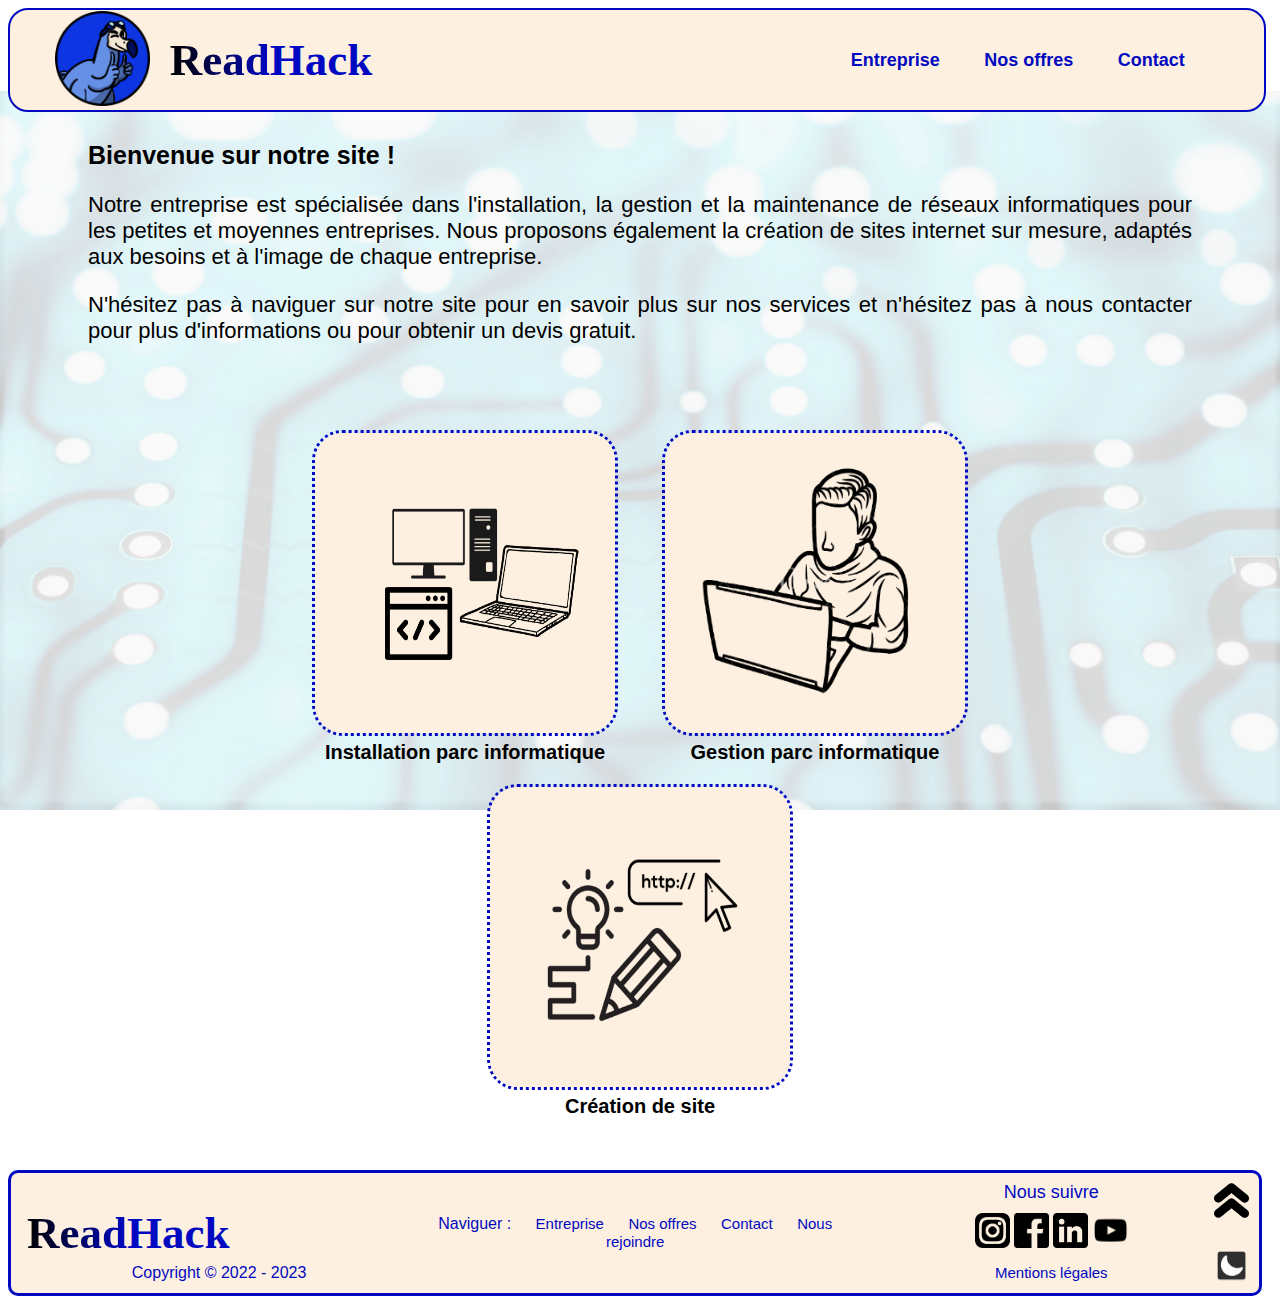
<file: ReadHack/AP1.html>
<!DOCTYPE html>
<html lang="fr">
<head>
    <meta charset="UTF-8">
    <meta http-equiv="X-UA-Compatible" content="IE=edge">
    <meta name="viewport" content="width=device-width, initial-scale=1.0">
    <title>Accueil</title>
    <link id="css" rel="stylesheet" href="./css/AP1.css">
    <script src="./js/dark.js" defer></script>
</head>
<body>
    
    <section class="header">
        <header>
            <div class="bannieregauche">
                <a href="AP1.html"><img src="./images/logododo.png" alt="" class="header"></a>
                    <h1>
                        <span class="georgia"><span class="degrade">Read</span><span class="bleu">Hack</span></span>
                    </h1>
            </div>


            <div class="navigation">
                <nav>
                    <a href="entreprise.html" class="banniere">Entreprise</a>
                    <a href="offres.html" class="banniere">Nos offres</a>
                    <a href="contact.html" class="banniere">Contact</a>
                </nav>
            </div>
        </header>   
    </section>

    <div class="container">

        <section class="web">
            <div class="para1">
                <h2>Bienvenue sur notre site !</h2>
                <p>Notre entreprise est spécialisée dans l'installation, la gestion et la maintenance de réseaux informatiques pour les petites et moyennes entreprises. Nous proposons également la création de sites internet sur mesure, adaptés aux besoins et à l'image de chaque entreprise.</p>
                <p>N'hésitez pas à naviguer sur notre site pour en savoir plus sur nos services et n'hésitez pas à nous contacter pour plus d'informations ou pour obtenir un devis gratuit.</p>
            </div>
        </section>

        
        <section class="imgoffre">
            <div class="imgoffre1">
                <a href="offres.html#offre1" class="offre1">
                    <img src="./images/logoparc.PNG" alt="" class="imgoffre1">
                </a>
                <p>Installation parc informatique</p>
            </div>
            
            <div class="imgoffre2">
                <a href="offres.html#offre2" class="offre2">
                    <img src="./images/logogestion.PNG" alt="" class="imgoffre2">
                </a>
                <p lass="testimg">Gestion parc informatique</p>
            </div>
            
            <div class="imgoffre3">
                <a href="offres.html#offre3" class="offre3">
                    <img src="./images/logoweb.PNG" alt="" class="imgoffre3">
                </a>
                <p>Création de site</p>
            </div>        
        
        </section>
    
    </div>
    <footer>
        <div class="flogo">
            <p class="flogo"><span class="georgia"><span class="degrade">Read</span><span class="bleu">Hack</span></span></p>
        </div>
        <div class="fnav">
            <p class="fnav">Naviguer : 
                <a href="entreprise.html" class="fent">Entreprise</a>
                <a href="offres.html" class="foff">Nos offres</a>
                <a href="contact.html" class="fcon">Contact</a>
                <a href="rejoindre.html" class="frej">Nous rejoindre</a>
            </p>
        </div>

        <p class="fsui">Nous suivre</p>
        <div class="suivre">
            <a href="https://www.instagram.com/ecole_ipssi/" class="insta">
                <img src="./images/logoinsta.png" alt="">
            </a>
            <a href="https://www.facebook.com/ecoleipssi" class="fb">
                <img src="./images/logofb.png" alt="">
            </a>
            <a href="https://www.linkedin.com/school/ipssi/mycompany/verification/" class="linkedin">
                <img src="./images/logoli.png" alt="">
            </a>
            <a href="https://www.youtube.com/@IPSSI" class="yt">
                <img src="./images/logoyt.png" alt="">
            </a>
        </div>

        <a class="fmen" href="mentions.html">Mentions légales</a>
        <p class="fdro">Copyright © 2022 - 2023</p>

        <a href="#" class="haut2page"><img src="./images/haut_de_page.png" alt=""></a>
        <img src="./images/nuit.png" alt="" id="changemod" onclick="changemod()">
    </footer>

</body>

</html>
</file>
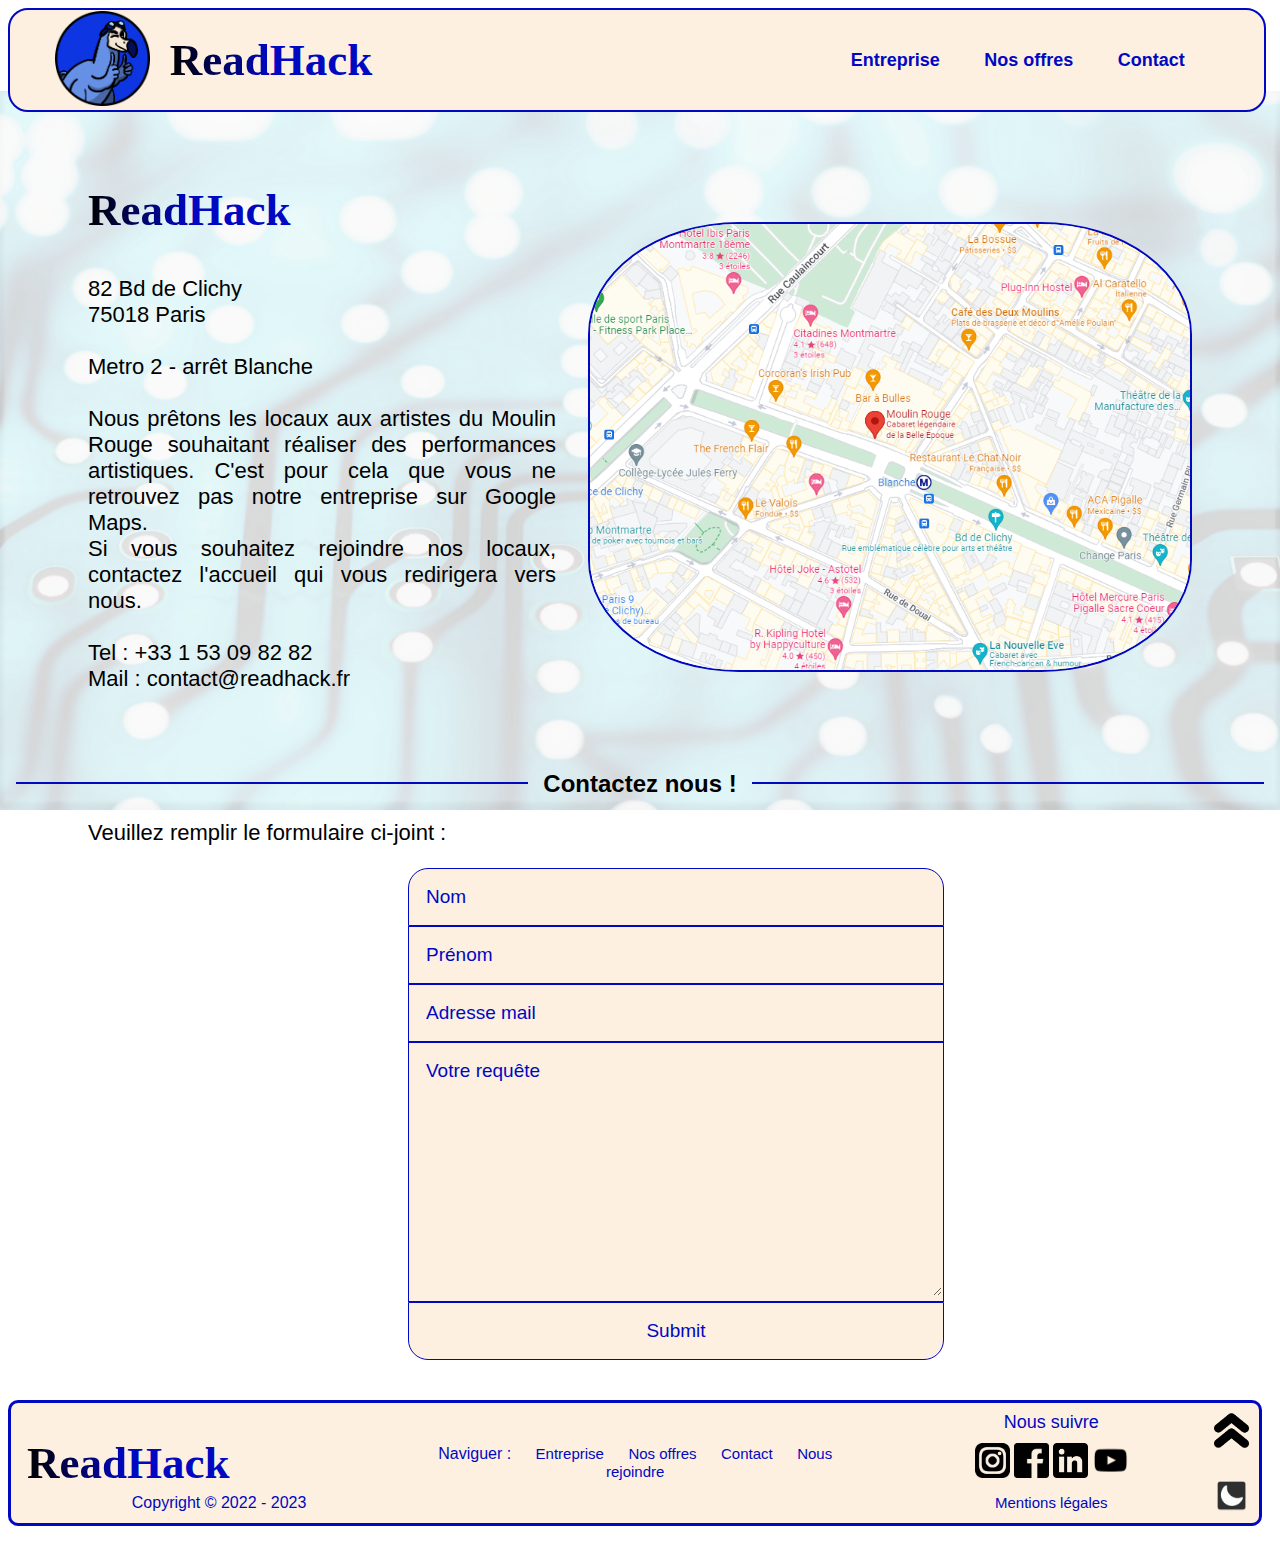
<file: ReadHack/contact.html>
<!DOCTYPE html>
<html lang="fr">
<head>
    <meta charset="UTF-8">
    <meta http-equiv="X-UA-Compatible" content="IE=edge">
    <meta name="viewport" content="width=device-width, initial-scale=1.0">
    <title>Contact</title>
    <link id="css" rel="stylesheet" href="./css/AP1.css">
    <script src="./js/form.js" defer></script>
    <script src="./js/dark.js" defer></script>

</head>
<body>
    <section class="header">
        <header>

            <div class="bannieregauche">
                <a href="AP1.html"><img src="./images/logododo.png" alt="" class="header"></a>
                <h1>
                    <span class="georgia"><span class="degrade">Read</span><span class="bleu">Hack</span></span>
                </h1>
            </div>


            <div class="navigation">
                <nav>
                    <a href="entreprise.html" class="banniere">Entreprise</a>
                    <a href="offres.html" class="banniere">Nos offres</a>
                    <a href="contact.html" class="banniere">Contact</a>
                </nav>
            </div>
        </header>   
    </section>

    <div class="container">
        <section class="adresse">
            <div class="adresse">
                <span class="gras"><span class="georgia"><span class="degrade">Read</span><span class="bleu">Hack</span></span></span><br><br>

                <p>82 Bd de Clichy <br>
                75018 Paris <br>
                <br>
                Metro 2 - arrêt Blanche
                <br><br>
                Nous prêtons les locaux aux artistes du Moulin Rouge souhaitant réaliser des performances artistiques.
                C'est pour cela que vous ne retrouvez pas notre entreprise sur Google Maps. <br>
                Si vous souhaitez rejoindre nos locaux, contactez l'accueil qui vous redirigera vers nous. 
                <br><br>
                Tel : +33 1 53 09 82 82 <br>
                Mail : contact@readhack.fr </p>
            </div>
            <a href="https://goo.gl/maps/Y1fi8MFBown7RN7S6" class="addresse">
                <img src="./images/map.png" class="map" alt="">
            </a>
            <br><br>
        </section>    
    </div>

    <section class="devis">
    </div>        
        <div class="sep">
            <div class="right"></div>
            <div class="left"></div>
            <h2 class="h2redavis">
                Contactez nous !
            </h2>
        </div>
    <div class="container2">
            <p>
                Veuillez remplir le formulaire ci-joint : 
            </p>

            
            <div class="form" id="devis">
                <form id="formulaire" novalidate>
                    <table>
                        <tr>
                            <td>
                                <input type="firstname" placeholder="Nom" required>
                            </td>
                        </tr>
                        
                        <tr>
                            <td>
                                <input type="lastname" placeholder="Prénom" required>
                            </td>
                        </tr>
            
                        <tr>
                            <td>
                                <input type="email" placeholder="Adresse mail" required>
                            </td>
                        </tr>
            
                        <tr>
                            <td>
                                <textarea name="" id="" cols="30" rows="10" placeholder="Votre requête" required></textarea>
                            </td>
                        </tr>
            
                        <tr class="submit">
                            <td>
                                <input type="submit" class='submit'>
                            </td>
                        </tr>
                    </table>   
                </form>
        
            </div>

        </section>
    </div>

    <footer>
        <div class="flogo">
            <p class="flogo"><span class="georgia"><span class="degrade">Read</span><span class="bleu">Hack</span></span></p>
        </div>
        <div class="fnav">
            <p class="fnav">Naviguer : 
                <a href="entreprise.html" class="fent">Entreprise</a>
                <a href="offres.html" class="foff">Nos offres</a>
                <a href="contact.html" class="fcon">Contact</a>
                <a href="rejoindre.html" class="frej">Nous rejoindre</a>
            </p>
        </div>

        <p class="fsui">Nous suivre</p>
        <div class="suivre">
            <a href="https://www.instagram.com/ecole_ipssi/" class="insta">
                <img src="./images/logoinsta.png" alt="">
            </a>
            <a href="https://www.facebook.com/ecoleipssi" class="fb">
                <img src="./images/logofb.png" alt="">
            </a>
            <a href="https://www.linkedin.com/school/ipssi/mycompany/verification/" class="linkedin">
                <img src="./images/logoli.png" alt="">
            </a>
            <a href="https://www.youtube.com/@IPSSI" class="yt">
                <img src="./images/logoyt.png" alt="">
            </a>
        </div>

        <a class="fmen" href="mentions.html">Mentions légales</a>
        <p class="fdro">Copyright © 2022 - 2023</p>

        <a href="#" class="haut2page"><img src="./images/haut_de_page.png" alt=""></a>
        <img src="./images/nuit.png" alt="" id="changemod" onclick="changemod()">
    </footer>


</html>
</file>
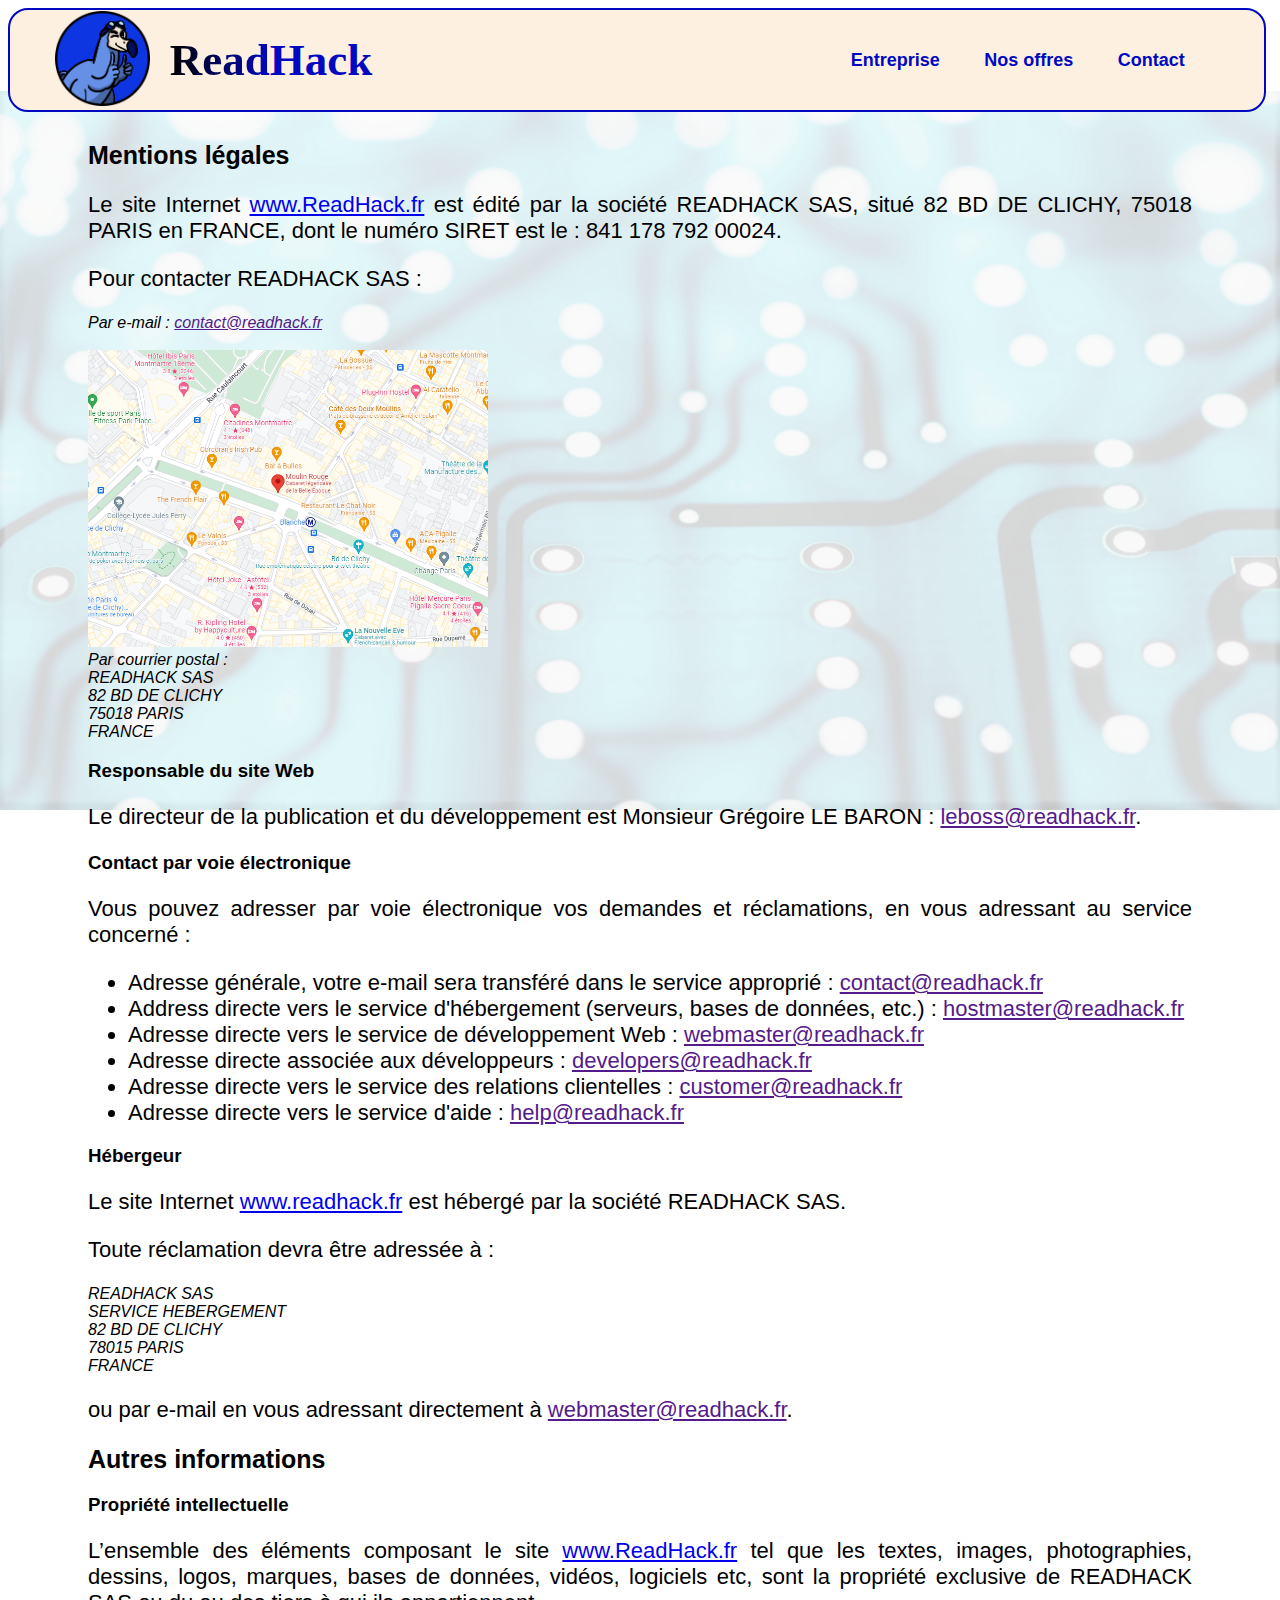
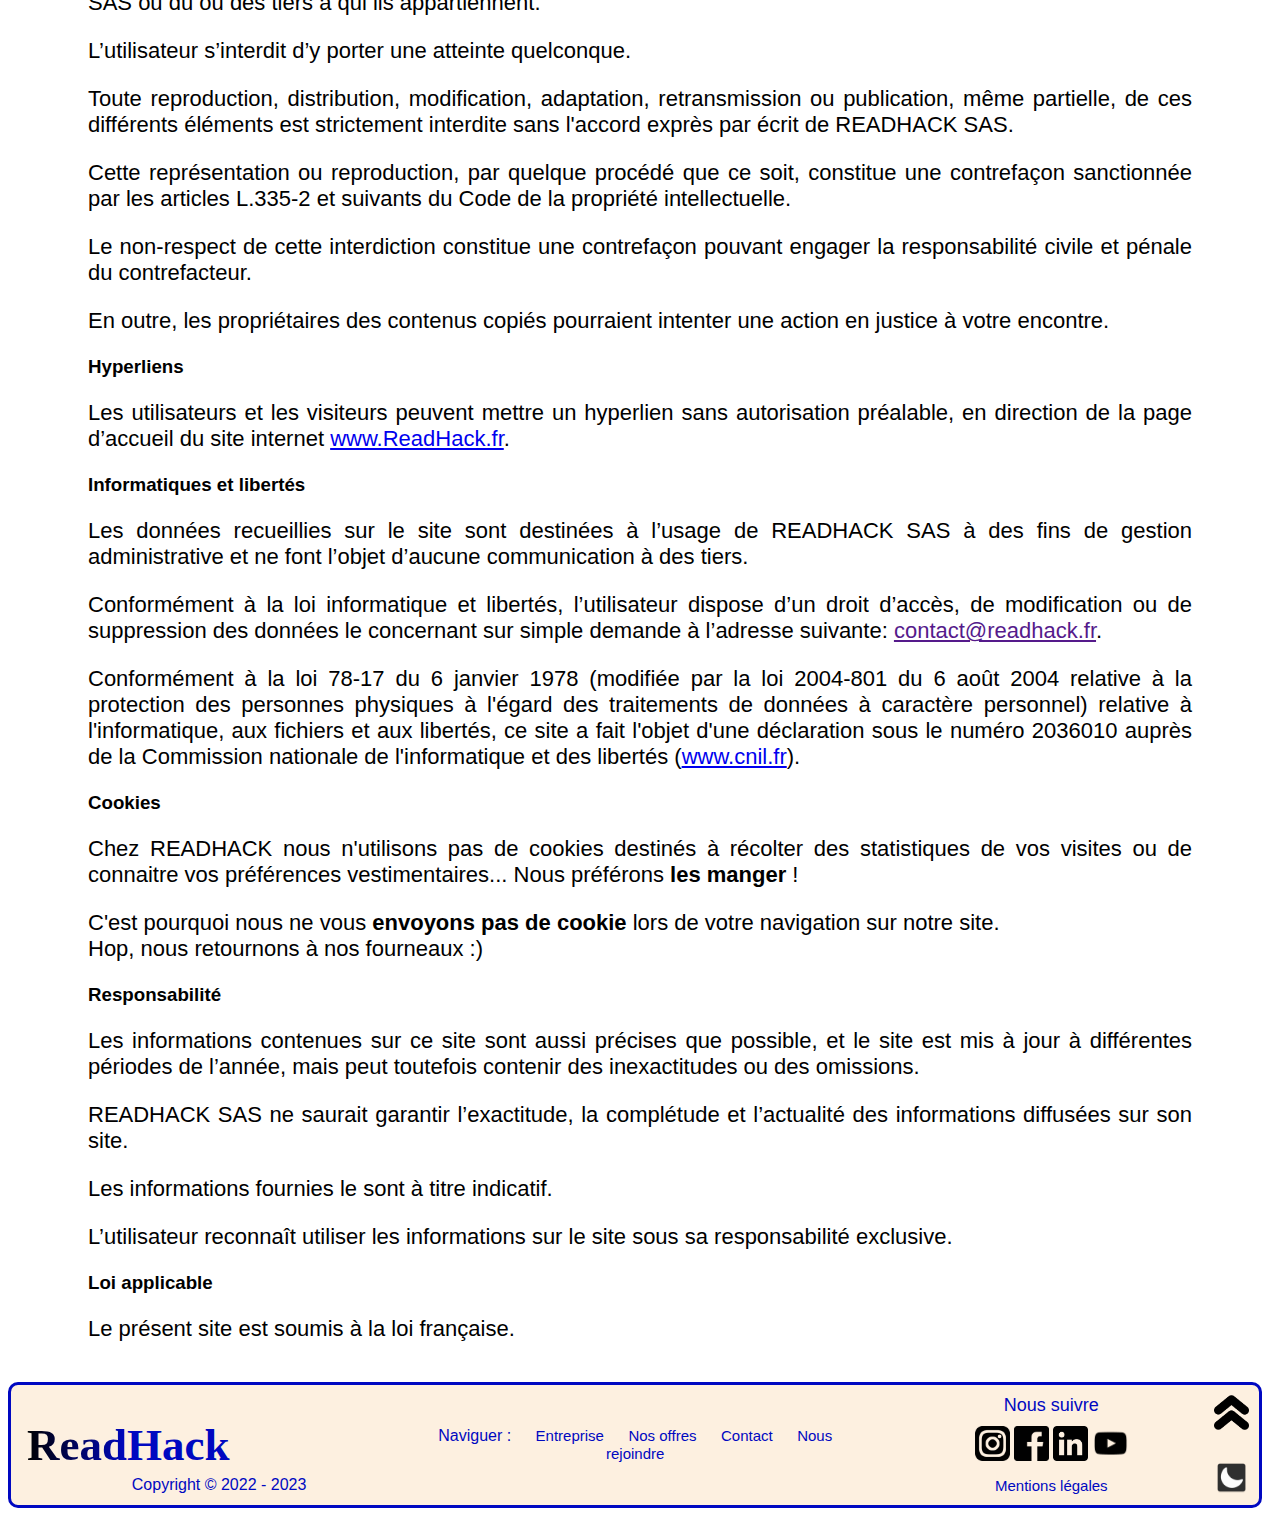
<file: ReadHack/mentions.html>
<!DOCTYPE html>
<html lang="fr">

<head>
    <meta charset="UTF-8">
    <meta http-equiv="X-UA-Compatible" content="IE=edge">
    <meta name="viewport" content="width=device-width, initial-scale=1.0">
    <title>Contact</title>
    <link id="css" rel="stylesheet" href="./css/AP1.css">

</head>

<body>
    <section class="header">
        <header>
            <div class="bannieregauche">
                <a href="AP1.html"><img src="./images/logododo.png" alt="" class="header"></a>
                <h1>
                    <span class="georgia"><span class="degrade">Read</span><span class="bleu">Hack</span></span>
                </h1>
            </div>


            <div class="navigation">
                <nav>
                    <a href="entreprise.html" class="banniere">Entreprise</a>
                    <a href="offres.html" class="banniere">Nos offres</a>
                    <a href="contact.html" class="banniere">Contact</a>
                </nav>
            </div>
        </header>
    </section>

    <div class="container">
        <h2>Mentions légales</h2>
        <p>Le site Internet <a href=AP1.html>www.ReadHack.fr</a> est édité par la société
            READHACK SAS, situé 82 BD DE CLICHY, 75018 PARIS en FRANCE, dont le numéro
            SIRET est le : 841 178 792 00024.</p>
        <p>Pour contacter READHACK SAS :</p>
        <address>Par e-mail :
            <a href="">contact@readhack.fr</a>
            <br><br><img src="./images/map.png" alt="" width="400px">
            <br>Par courrier postal :
            <br>READHACK SAS
            <br>82 BD DE CLICHY<br>75018 PARIS<br>FRANCE
        </address>
        <h3>Responsable du site Web</h3>
        <p>Le directeur de la publication et du développement est Monsieur Grégoire LE BARON :  
            <a href="">leboss@readhack.fr</a>.
        </p>
        <h3>Contact par voie électronique</h3>
        <p>Vous pouvez adresser par voie électronique vos demandes et réclamations, en vous adressant au service
            concerné :</p>
        <ul>
            <li>Adresse générale, votre e-mail sera transféré dans le service approprié : <a
                    href="">contact@readhack.fr</a></li>
            <li>Address directe vers le service d'hébergement (serveurs, bases de données, etc.) : <a
                    href="">hostmaster@readhack.fr</a></li>
            <li>Adresse directe vers le service de développement Web : <a
                    href="">webmaster@readhack.fr</a></li>
            <li>Adresse directe associée aux développeurs : <a
                    href="">developers@readhack.fr</a></li>
            <li>Adresse directe vers le service des relations clientelles : <a
                    href="">customer@readhack.fr</a></li>
            <li>Adresse directe vers le service d'aide : <a
                    href="">help@readhack.fr</a></li>
        </ul>
        <h3>Hébergeur</h3>
        <p>Le site Internet <a href="AP1.html">www.readhack.fr</a> est hébergé par la société
            READHACK SAS.</p>
        <p>Toute réclamation devra être adressée à :</p>
        <address>READHACK SAS
            <br>SERVICE HEBERGEMENT
            <br>82 BD DE CLICHY
            <br>78015 PARIS
            <br>FRANCE
        </address>
        <p>ou par e-mail en vous adressant directement à <a
                href="">webmaster@readhack.fr</a>.</p>
        <h2>Autres informations</h2>
        <h3>Propriété intellectuelle</h3>
        <p>L’ensemble des éléments composant le site <a href="AP1.html">www.ReadHack.fr</a>
            tel que
            les textes, images, photographies, dessins, logos, marques, bases de données, vidéos, logiciels etc, sont la
            propriété exclusive de READHACK SAS ou du ou des tiers à qui ils appartiennent.</p>
        <p>L’utilisateur s’interdit d’y porter une atteinte quelconque.</p>
        <p>Toute reproduction, distribution, modification, adaptation, retransmission ou publication, même partielle, de
            ces
            différents éléments est strictement interdite sans l'accord exprès par écrit de READHACK SAS.</p>
        <p>Cette représentation ou reproduction, par quelque procédé que ce soit, constitue une contrefaçon sanctionnée
            par les
            articles L.335-2 et suivants du Code de la propriété intellectuelle.</p>
        <p>Le non-respect de cette interdiction constitue une contrefaçon pouvant engager la responsabilité civile et
            pénale du
            contrefacteur.</p>
        <p>En outre, les propriétaires des contenus copiés pourraient intenter une action en justice à votre encontre.
        </p>
        <h3>Hyperliens</h3>
        <p>Les utilisateurs et les visiteurs peuvent mettre un hyperlien sans autorisation préalable, en direction de la
            page
            d’accueil du site internet <a href="AP1.html">www.ReadHack.fr</a>.</p>
        <h3>Informatiques et libertés</h3>
        <p>Les données recueillies sur le site sont destinées à l’usage de READHACK SAS à des fins de gestion
            administrative et ne font l’objet d’aucune communication à des tiers.</p>
        <p>Conformément à la loi informatique et libertés, l’utilisateur dispose d’un droit d’accès, de modification ou
            de
            suppression des données le concernant sur simple demande à l’adresse suivante: <a
                href="">contact@readhack.fr</a>.</p>
        <p>Conformément à la loi 78-17 du 6 janvier 1978 (modifiée par la loi 2004-801 du 6 août 2004 relative à la
            protection
            des personnes physiques à l'égard des traitements de données à caractère personnel) relative à
            l'informatique, aux
            fichiers et aux libertés, ce site a fait l'objet d'une déclaration sous le numéro 2036010 auprès de la
            Commission
            nationale de l'informatique et des libertés (<a href="https://www.cnil.fr/">www.cnil.fr</a>).</p>
        <h3>Cookies</h3>
        <p>Chez READHACK nous n'utilisons pas de cookies destinés à récolter des statistiques de vos visites ou de
            connaitre vos préférences vestimentaires... Nous préférons <b>les manger</b> !</p>
        <p>C'est pourquoi nous ne vous <b>envoyons pas de cookie</b> lors de votre navigation sur notre site.<br>Hop,
            nous
            retournons à nos fourneaux :)</p>
        <h3>Responsabilité</h3>
        <p>Les informations contenues sur ce site sont aussi précises que possible, et le site est mis à jour à
            différentes
            périodes de l’année, mais peut toutefois contenir des inexactitudes ou des omissions.</p>
        <p>READHACK SAS ne saurait garantir l’exactitude, la complétude et l’actualité des informations diffusées
            sur son
            site.</p>
        <p>Les informations fournies le sont à titre indicatif.</p>
        <p>L’utilisateur reconnaît utiliser les informations sur le site sous sa responsabilité exclusive.</p>
        <h3>Loi applicable</h3>
        <p>Le présent site est soumis à la loi française.</p>
    </div>


    <footer>
        <div class="flogo">
            <p class="flogo"><span class="georgia"><span class="degrade">Read</span><span class="bleu">Hack</span></span></p>
        </div>
        <div class="fnav">
            <p class="fnav">Naviguer : 
                <a href="entreprise.html" class="fent">Entreprise</a>
                <a href="offres.html" class="foff">Nos offres</a>
                <a href="contact.html" class="fcon">Contact</a>
                <a href="rejoindre.html" class="frej">Nous rejoindre</a>
            </p>
        </div>

        <p class="fsui">Nous suivre</p>
        <div class="suivre">
            <a href="https://www.instagram.com/ecole_ipssi/" class="insta">
                <img src="./images/logoinsta.png" alt="">
            </a>
            <a href="https://www.facebook.com/ecoleipssi" class="fb">
                <img src="./images/logofb.png" alt="">
            </a>
            <a href="https://www.linkedin.com/school/ipssi/mycompany/verification/" class="linkedin">
                <img src="./images/logoli.png" alt="">
            </a>
            <a href="https://www.youtube.com/@IPSSI" class="yt">
                <img src="./images/logoyt.png" alt="">
            </a>
        </div>

        <a class="fmen" href="mentions.html">Mentions légales</a>
        <p class="fdro">Copyright © 2022 - 2023</p>

        <a href="#" class="haut2page"><img src="./images/haut_de_page.png" alt=""></a>
        <img src="./images/nuit.png" alt="" id="changemod" onclick="changemod()">
    </footer>


</html>
</file>
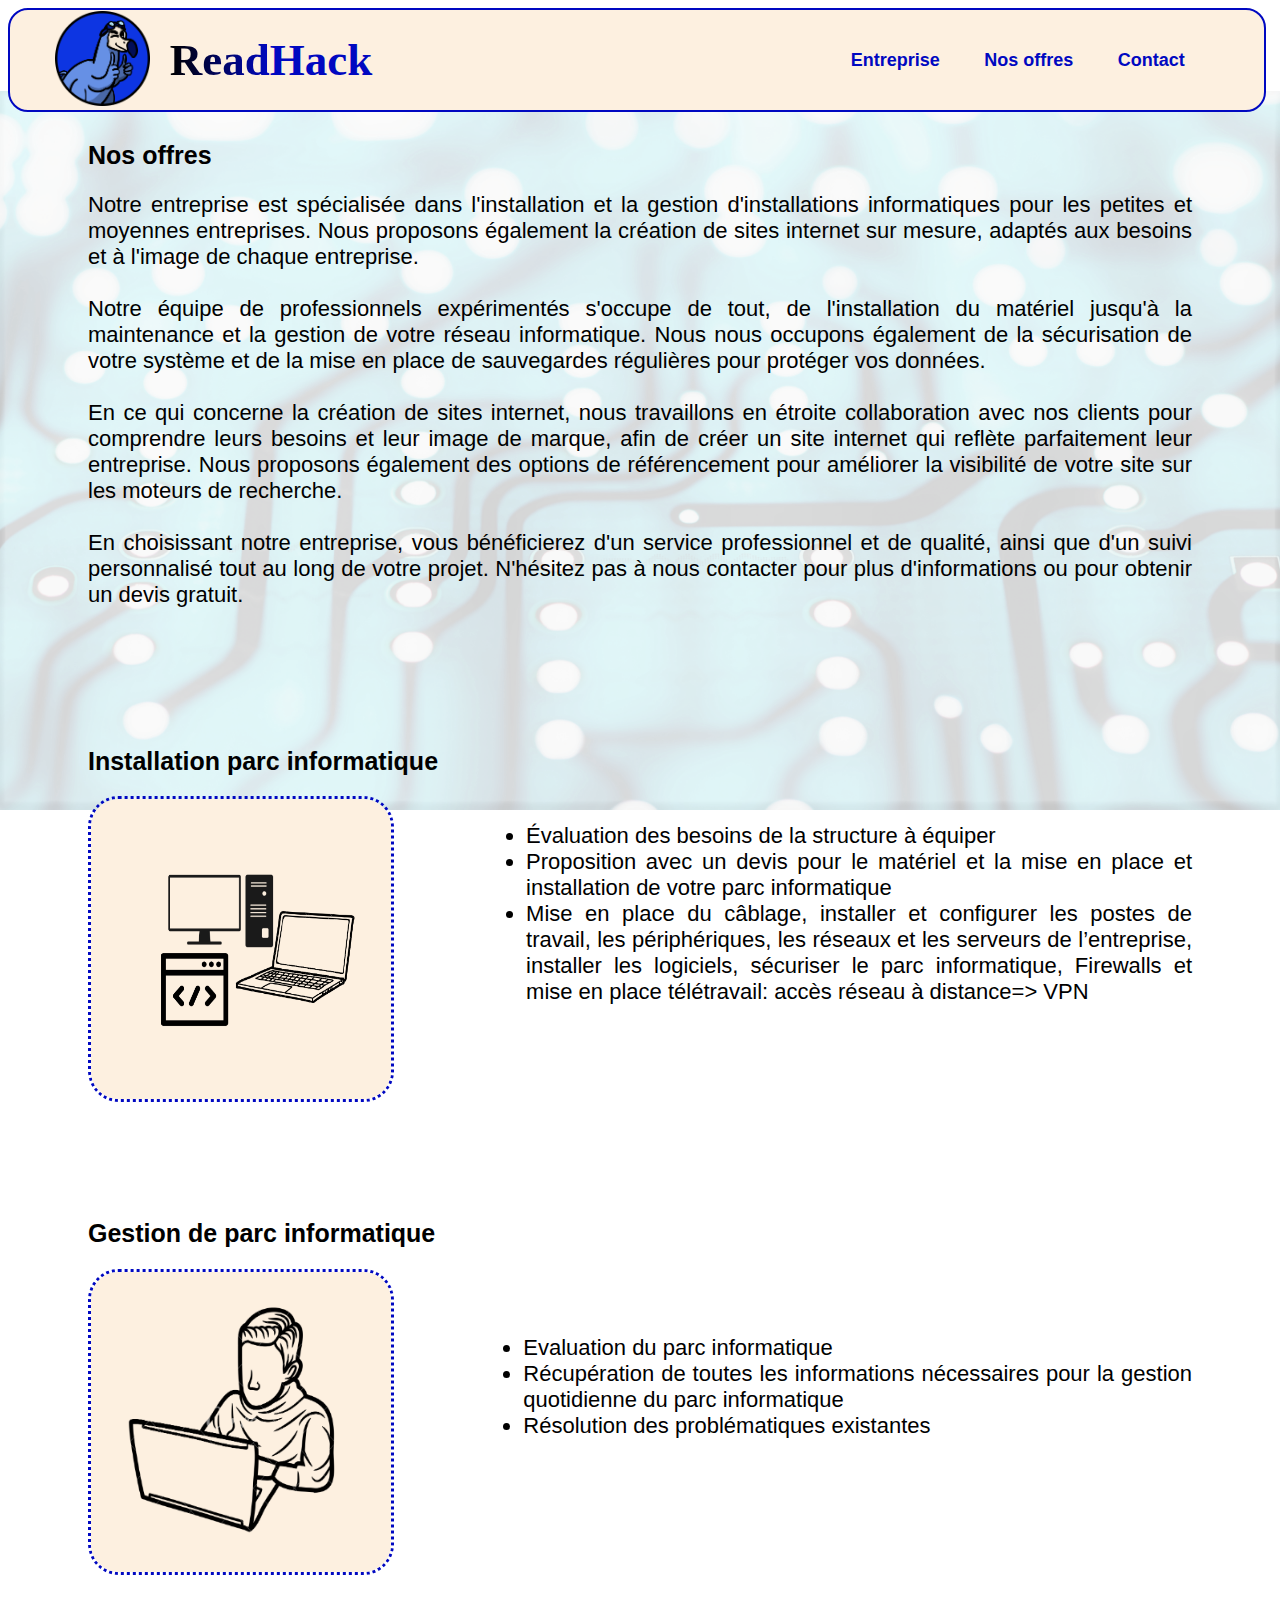
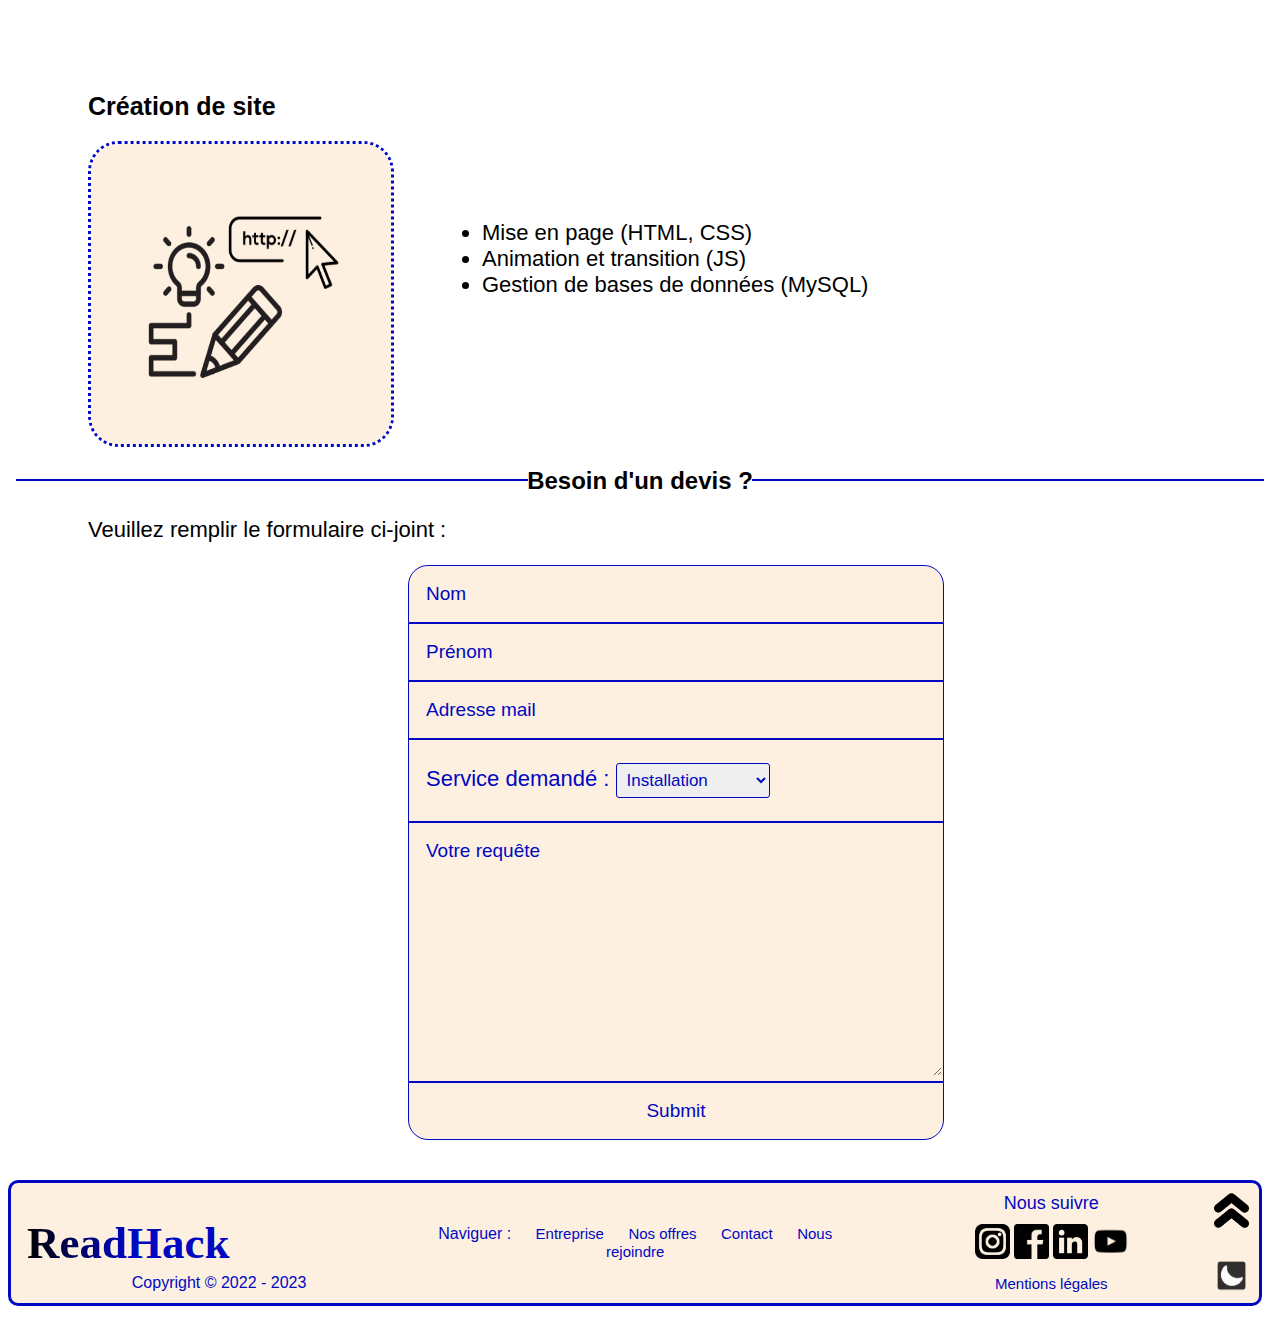
<file: ReadHack/offres.html>
<!DOCTYPE html>
<html lang="fr">
<head>
    <meta charset="UTF-8">
    <meta http-equiv="X-UA-Compatible" content="IE=edge">
    <meta name="viewport" content="width=device-width, initial-scale=1.0">
    <title>Nos offres</title>
    <link id="css" rel="stylesheet" href="./css/AP1.css">
    <script src="./js/dark.js" defer></script>
    <script src="./js/form.js" defer></script>
</head>
<body>
    <section class="header">
        <header>

            <div class="bannieregauche">
                <a href="AP1.html"><img src="./images/logododo.png" alt="" class="header"></a>
                <h1>
                    <span class="georgia"><span class="degrade">Read</span><span class="bleu">Hack</span></span>
                </h1>
            </div>


            <div class="navigation">
                <nav>
                    <a href="entreprise.html" class="banniere">Entreprise</a>
                    <a href="offres.html" class="banniere">Nos offres</a>
                    <a href="contact.html" class="banniere">Contact</a>
                </nav>
            </div>
        </header>   
    </section>

    <div class="container">
        <div class="para1">
            <h2>Nos offres</h2>
            <p>Notre entreprise est spécialisée dans l'installation et la gestion d'installations informatiques pour les petites et moyennes entreprises. Nous proposons également la création de sites internet sur mesure, adaptés aux besoins et à l'image de chaque entreprise.
                <br><br> Notre équipe de professionnels expérimentés s'occupe de tout, de l'installation du matériel jusqu'à la maintenance et la gestion de votre réseau informatique. Nous nous occupons également de la sécurisation de votre système et de la mise en place de sauvegardes régulières pour protéger vos données.
                <br><br> En ce qui concerne la création de sites internet, nous travaillons en étroite collaboration avec nos clients pour comprendre leurs besoins et leur image de marque, afin de créer un site internet qui reflète parfaitement leur entreprise. Nous proposons également des options de référencement pour améliorer la visibilité de votre site sur les moteurs de recherche.
                <br><br> En choisissant notre entreprise, vous bénéficierez d'un service professionnel et de qualité, ainsi que d'un suivi personnalisé tout au long de votre projet. N'hésitez pas à nous contacter pour plus d'informations ou pour obtenir un devis gratuit.</p>
        </div>
        <section class="offre">
            <div class="offre1" id="offre1">
                <h2>Installation parc informatique</h2>
                <img src="./images/logoparc.PNG" alt="">
                <ul class="offre1">
                    <li>Évaluation des besoins de la structure à équiper</li>
                    <li>Proposition avec un devis pour le matériel et la mise en place et installation de votre parc informatique</li>
                    <li>Mise en place du câblage, installer et configurer les postes de travail, les périphériques, les réseaux et les serveurs de l’entreprise, installer les logiciels, sécuriser le parc informatique, Firewalls et mise en place télétravail: accès réseau à distance=> VPN</li>
                </ul>
                </div>

            <div class="offre2" id="offre2">
                <h2>Gestion de parc informatique</h2>
                <img src="./images/logogestion.PNG" alt="">
                <ul class="offre2">
                    <li>Evaluation du parc informatique</li>
                    <li>Récupération de toutes les informations nécessaires pour la gestion quotidienne du parc informatique</li>
                    <li>Résolution des problématiques existantes</li>
                </ul>
                
            </div>

            <div class="offre3" id="offre3">
                <h2 class="offre3">Création de site</h2>
                <img src="./images/logoweb.PNG" alt="">
                <ul class="offre3">
                    <li>Mise en page (HTML, CSS)</li>
                    <li>Animation et transition (JS)</li>
                    <li>Gestion de bases de données (MySQL)</li>
                </ul>
            </div>    
        </section>
    </div>    

    <section class="devis">
    </div>        
        <div class="sep">
            <div class="right"></div>
            <div class="left"></div>
            <h2 class="h2redavis">
                Besoin d'un devis ?
            </h2>
        </div>
    <div class="container2">
            <p>
                Veuillez remplir le formulaire ci-joint : 
            </p>

            
            <div class="form" id="devis">
                <form id="formulaire" novalidate>
                    <table>
                        <tr>
                            <td>
                                <input type="firstname" placeholder="Nom" required>
                            </td>
                        </tr>
                        
                        <tr>
                            <td>
                                <input type="lastname" placeholder="Prénom" required>
                            </td>
                        </tr>
            
                        <tr>
                            <td>
                                <input type="email" placeholder="Adresse mail" required>
                            </td>
                        </tr>
            
                        <tr>
                            <td>
                                <p class="service">
                                    Service demandé :     
                                    <select name="Service" required>
                                        <option value="">Installation</option>
                                        <option value="">Gestion</option>
                                        <option value="">Création de site</option>
                                    </select>
                                </p>
                            </td>
                        </tr>
            
                        <tr>
                            <td>
                                <textarea name="" id="" cols="30" rows="10" placeholder="Votre requête" required></textarea>
                            </td>
                        </tr>
            
                        <tr class="submit">
                            <td>
                                <input type="submit" class='submit'>
                            </td>
                        </tr>
                    </table>   
                </form>
        
            </div>

        </section>
    </div>


    <footer>
        <div class="flogo">
            <p class="flogo"><span class="georgia"><span class="degrade">Read</span><span class="bleu">Hack</span></span></p>
        </div>
        <div class="fnav">
            <p class="fnav">Naviguer : 
                <a href="entreprise.html" class="fent">Entreprise</a>
                <a href="offres.html" class="foff">Nos offres</a>
                <a href="contact.html" class="fcon">Contact</a>
                <a href="rejoindre.html" class="frej">Nous rejoindre</a>
            </p>
        </div>

        <p class="fsui">Nous suivre</p>
        <div class="suivre">
            <a href="https://www.instagram.com/ecole_ipssi/" class="insta">
                <img src="./images/logoinsta.png" alt="">
            </a>
            <a href="https://www.facebook.com/ecoleipssi" class="fb">
                <img src="./images/logofb.png" alt="">
            </a>
            <a href="https://www.linkedin.com/school/ipssi/mycompany/verification/" class="linkedin">
                <img src="./images/logoli.png" alt="">
            </a>
            <a href="https://www.youtube.com/@IPSSI" class="yt">
                <img src="./images/logoyt.png" alt="">
            </a>
        </div>

        <a class="fmen" href="mentions.html">Mentions légales</a>
        <p class="fdro">Copyright © 2022 - 2023</p>

        <a href="#" class="haut2page"><img src="./images/haut_de_page.png" alt=""></a>
        <img src="./images/nuit.png" alt="" id="changemod" onclick="changemod()">
    </footer>

</body>
</file>
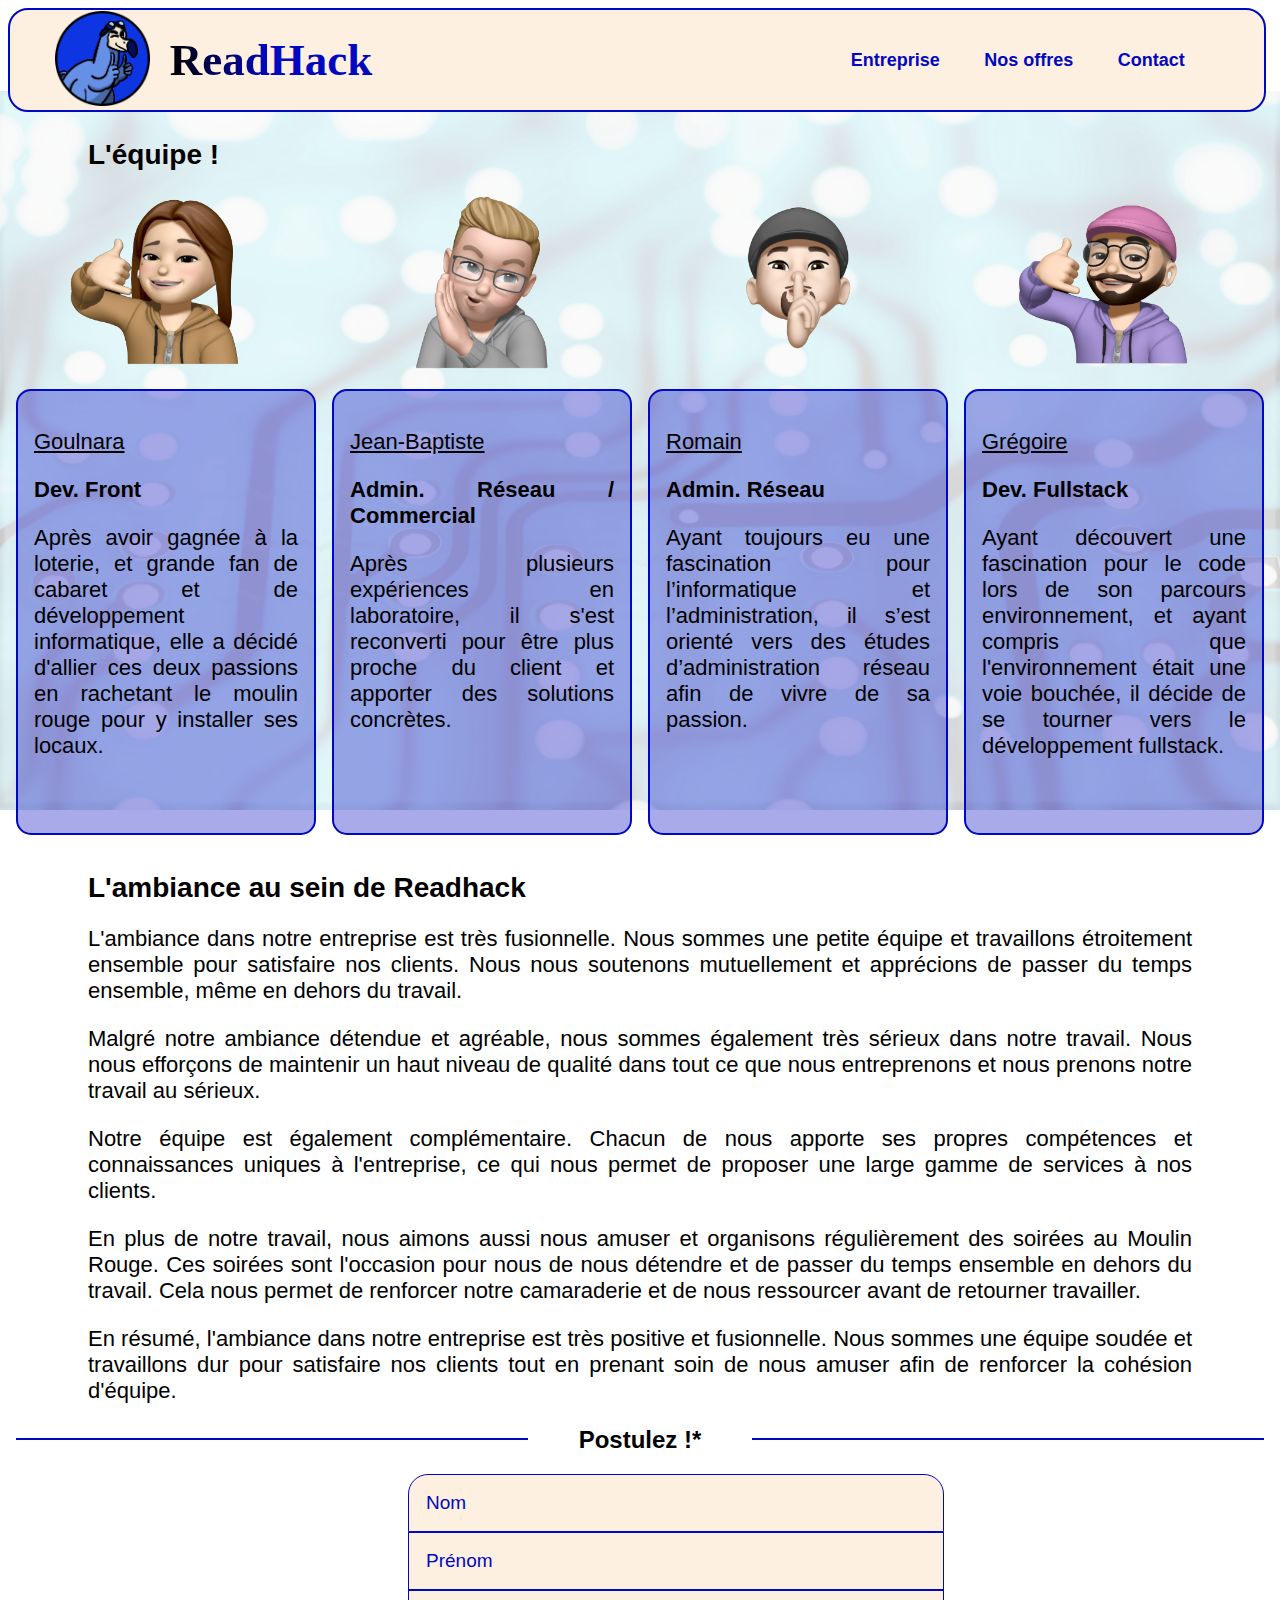
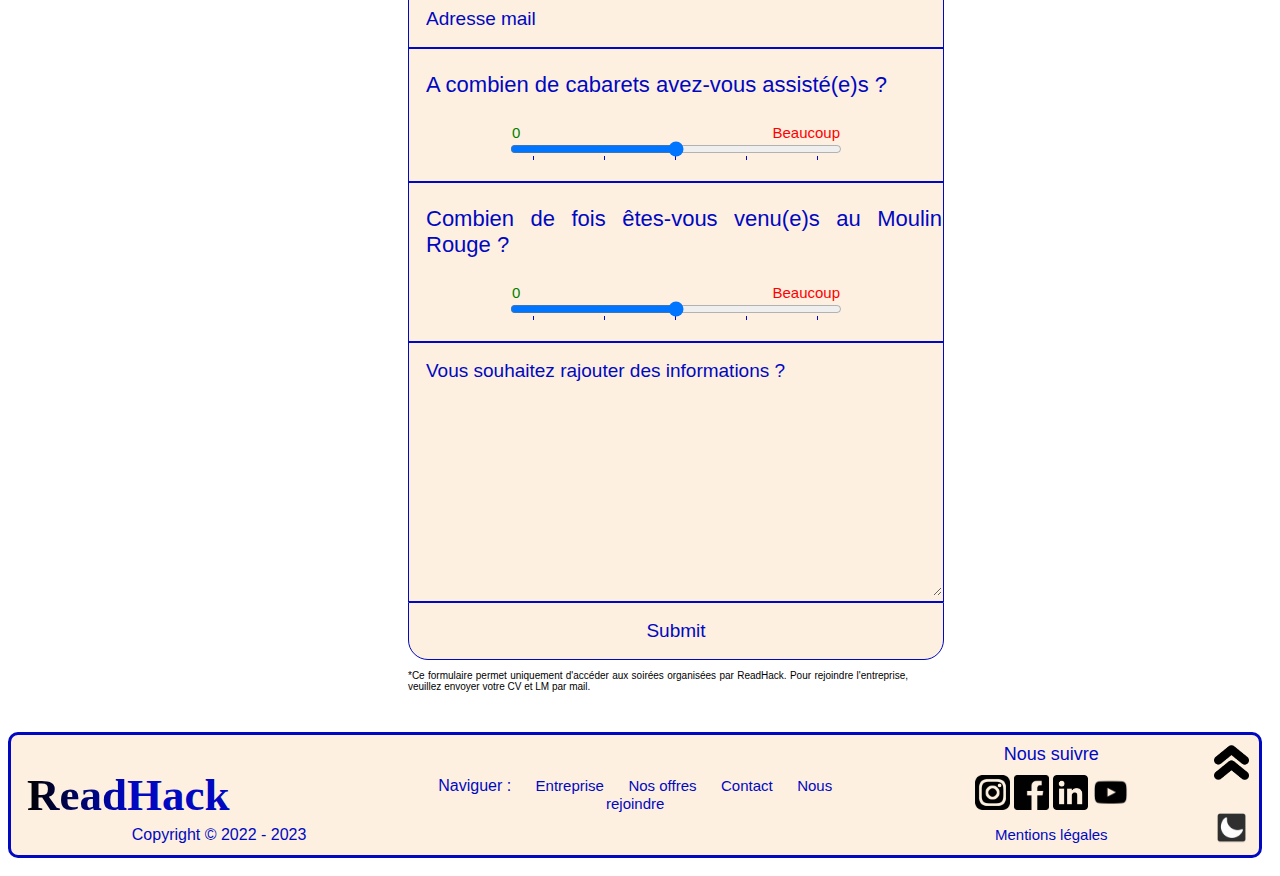
<file: ReadHack/rejoindre.html>
<!DOCTYPE html>
<html lang="fr">
<head>
    <meta charset="UTF-8">
    <meta http-equiv="X-UA-Compatible" content="IE=edge">
    <meta name="viewport" content="width=device-width, initial-scale=1.0">
    <title>Nous rejoindre</title>
    <link id="css" rel="stylesheet" href="./css/AP1.css">
    <script src="./js/form.js" defer></script>
    <script src="./js/dark.js" defer></script>
</head>
<body>
    
    <section class="header">
        <header>
            <div class="bannieregauche">
                <a href="AP1.html"><img src="./images/logododo.png" alt="" class="header"></a>
                <h1>
                    <span class="georgia"><span class="degrade">Read</span><span class="bleu">Hack</span></span>
                </h1>
            </div>


            <div class="navigation">
                <nav>
                    <a href="entreprise.html" class="banniere">Entreprise</a>
                    <a href="offres.html" class="banniere">Nos offres</a>
                    <a href="contact.html" class="banniere">Contact</a>
                </nav>
            </div>
        </header>   
    </section>

    <div class="container">

        <h1>L'équipe !</h1>
        <section class="profils">
            <img src="./images/goulnara.png" alt="">
            <img src="./images/jb.png" alt="">
            <img src="./images/romain.png" alt="">
            <img src="./images/greg.png" alt="">
            <div class="goulnara">
                <p style="text-decoration: underline;">Goulnara</p>
                <p style="font-weight: bold;">Dev. Front</p>
                <p style="text-align: justify;">Après avoir gagnée à la loterie, et grande fan de cabaret et de développement informatique, elle a décidé d'allier ces deux passions en rachetant le moulin rouge pour y installer ses locaux.
                </p>
            </div>
            <div class="jb">
                <p style="text-decoration: underline;">Jean-Baptiste</p>
                <p style="font-weight: bold;">Admin. Réseau / Commercial</p>
                <p style="text-align: justify;">Après plusieurs expériences en laboratoire, il s'est reconverti pour être plus proche du client et apporter des solutions concrètes.</p>
            </div>
            <div class="romain">
                <p style="text-decoration: underline;">Romain</p>
                <p style="font-weight: bold;">Admin. Réseau</p>
                <p style="text-align: justify;">Ayant toujours eu une fascination pour l’informatique et l’administration, il s’est orienté vers des études d’administration réseau afin de vivre de sa passion.</p>
            </div>
            <div class="greg">
                <p style="text-decoration: underline;">Grégoire</p>
                <p style="font-weight: bold;">Dev. Fullstack</p>
                <p style="text-align: justify;">Ayant découvert une fascination pour le code lors de son parcours environnement, et ayant compris que l'environnement était une voie bouchée, il décide de se tourner vers le développement fullstack.</p> 
            </div>
        </section>

<br><br>
        <section class="ambiance">
            <h1>L'ambiance au sein de Readhack</h1>
            <p>L'ambiance dans notre entreprise est très fusionnelle. Nous sommes une petite équipe et travaillons étroitement ensemble pour satisfaire nos clients. Nous nous soutenons mutuellement et apprécions de passer du temps ensemble, même en dehors du travail.</p>
            <p>Malgré notre ambiance détendue et agréable, nous sommes également très sérieux dans notre travail. Nous nous efforçons de maintenir un haut niveau de qualité dans tout ce que nous entreprenons et nous prenons notre travail au sérieux.</p>
            <p>Notre équipe est également complémentaire. Chacun de nous apporte ses propres compétences et connaissances uniques à l'entreprise, ce qui nous permet de proposer une large gamme de services à nos clients.</p>
            <p>En plus de notre travail, nous aimons aussi nous amuser et organisons régulièrement des soirées au Moulin Rouge. Ces soirées sont l'occasion pour nous de nous détendre et de passer du temps ensemble en dehors du travail. Cela nous permet de renforcer notre camaraderie et de nous ressourcer avant de retourner travailler.</p>
            <p>En résumé, l'ambiance dans notre entreprise est très positive et fusionnelle. Nous sommes une équipe soudée et travaillons dur pour satisfaire nos clients tout en prenant soin de nous amuser afin de renforcer la cohésion d'équipe.</p>
        </section>

    </div>    
        <div class="sep">
            <div class="right"></div>
            <div class="left"></div>
            <h2 class="h2redavis">
                Postulez !*
            </h2>
        </div>
    

        <div class="container2">
        <div class="form" id="rejoindre">
            <form id="formulaire" novalidate>
                <table>
                    <tr>
                        <td>
                            <input type="firstname" placeholder="Nom" required>
                        </td>
                    </tr>
                    
                    <tr>
                        <td>
                            <input type="lastname" placeholder="Prénom" required>
                        </td>
                    </tr>
        
                    <tr>
                        <td>
                            <input type="email" placeholder="Adresse mail" required>
                        </td>
                    </tr>

                    <tr>
                        <td>
                            <p>A combien de cabarets avez-vous assisté(e)s ?</p>
                            <input class="gradient" type="range" list="tickmarks" step="10" max="40" name="alcool" required>
                            <datalist id="tickmarks">
                                <option value="0"></option>
                                <option value="10"></option>
                                <option value="20"></option>
                                <option value="30"></option>
                                <option value="40"></option>
                            </datalist>
                        </td>
                    </tr>
        
                    <tr>
                        <td>
                            <p>Combien de fois êtes-vous venu(e)s au Moulin Rouge ?</p>
                            <input class="gradient" type="range" list="tickmarks" step="10" max="40" name="alcool" required>
                            <datalist id="tickmarks">
                                <option value="0"></option>
                                <option value="10"></option>
                                <option value="20"></option>
                                <option value="30"></option>
                                <option value="40"></option>
                            </datalist>
                        </td>
                    </tr>

                    <tr>
                        <td>
                            <textarea name="" id="" cols="30" rows="10" placeholder="Vous souhaitez rajouter des informations ?" required></textarea>
                        </td>
                    </tr>
        
                    <tr class="submit">
                        <td>
                            <input type="submit" class='submit'>
                        </td>
                    </tr>
                </table>   
            </form>
            <p>*Ce formulaire permet uniquement d'accéder aux soirées organisées par ReadHack. Pour rejoindre l'entreprise, veuillez envoyer votre CV et LM par mail.</p>
        </div>
        </div>


    </div>

    <footer>
        <div class="flogo">
            <p class="flogo"><span class="georgia"><span class="degrade">Read</span><span class="bleu">Hack</span></span></p>
        </div>
        <div class="fnav">
            <p class="fnav">Naviguer : 
                <a href="entreprise.html" class="fent">Entreprise</a>
                <a href="offres.html" class="foff">Nos offres</a>
                <a href="contact.html" class="fcon">Contact</a>
                <a href="rejoindre.html" class="frej">Nous rejoindre</a>
            </p>
        </div>

        <p class="fsui">Nous suivre</p>
        <div class="suivre">
            <a href="https://www.instagram.com/ecole_ipssi/" class="insta">
                <img src="./images/logoinsta.png" alt="">
            </a>
            <a href="https://www.facebook.com/ecoleipssi" class="fb">
                <img src="./images/logofb.png" alt="">
            </a>
            <a href="https://www.linkedin.com/school/ipssi/mycompany/verification/" class="linkedin">
                <img src="./images/logoli.png" alt="">
            </a>
            <a href="https://www.youtube.com/@IPSSI" class="yt">
                <img src="./images/logoyt.png" alt="">
            </a>
        </div>

        <a class="fmen" href="mentions.html">Mentions légales</a>
        <p class="fdro">Copyright © 2022 - 2023</p>

        <a href="#" class="haut2page"><img src="./images/haut_de_page.png" alt=""></a>
        <img src="./images/nuit.png" alt="" id="changemod" onclick="changemod()">
    </footer>


</body>



</html>
</file>
<file: ReadHack/css/AP1.css>
/* Définir les couleurs de bases du site */
:root{
    --beige:#fdf0e0;
    --bleu : #0008C1;
}

/* Définir l'arrière plan */
body {
    font-family: 'Gill Sans', 'Gill Sans MT', Calibri, 'Trebuchet MS', sans-serif;
    background-image: url(../images/fondsite1.png);
    background-repeat: no-repeat;
    background-attachment: fixed;
    background-position: center;
    background-size: 100%;
}

/* Mise en page container : créer une marge, ainsi que le top pour éviter d'avoir le header par dessus*/
div.container {
    padding-left: 5rem ;
    padding-right: 5rem;
    padding-top : 7rem;
}

/* Container2 car les formulaires ne sont pas inclus dans les container ! */
div.container2{
    padding-left: 5rem ;
    padding-right: 5rem;
}

/* Définir la taille d'écriture des textes */
div.container p, div.container2 p, li{
    font-size: 22px;
    text-align: justify;
}

div.container h1, div.container2 h1{
    font-size: 28px;
}

div.container h2, div.container2 h2{
    font-size: 25px;
}

/* Création du logo dégradé pour ReadHack */
span.georgia{
    font-family: Georgia, 'Times New Roman', Times, serif;
    font-size: 45px;
}

span.degrade{
    background: linear-gradient(to right, #000000 0%, var(--bleu) 100%);
    -webkit-background-clip: text; 
    -webkit-text-fill-color: transparent; */
}
span.bleu{
    color:  var(--bleu);
}


/* Organisation de la bannière */
section.header{
    position: relative;
    z-index: 1;
} 


header{
    position : fixed; 
    justify-content:space-around;
    align-items: center;
    display: flex;

    height: 100px;
    width: 98vw;

    border-radius: 20px;
    background-color: var(--beige);
    border : solid var(--bleu) 2px;

}

img.header{
    width: 95px;
    margin-right: 20px;
}

h1{
    margin-right: 30vw;
}

a.banniere{
    text-decoration: none;
    color: var(--bleu);
    font-weight: bold;
    margin-right: 30px;
    transform: 2s;
    font-size: large;
    padding: 5px;
}

a.banniere:hover{
    background-color: var(--bleu);
    color: var(--beige);
    border-radius: 20px;

}

div.bannieregauche{
    display: flex;
    align-items: center;
}

/* ----------------------------------------*/
/* footer */
/* ----------------------------------------*/
footer{
    /* Définir le footer de manière général */
    position:relative;
    bottom: 10px;
    box-sizing: border-box;
    width: 98vw;
    color: var(--bleu);
    background-color: var(--beige);

    /* Définir la grille pour les éléments */
    display: grid;
    grid-template-rows: repeat(3,40px);
    grid-template-columns: repeat(3,3fr);
    justify-content: center;
    align-items: center;
    border: solid 3px var(--bleu);
    margin-top: 50px;
    border-radius: 10px;
}

/* Annuler les décorations des liens + animation */
footer a{
    text-decoration: none;
    text-align: center;
    color: var(--bleu);
    font-size: 15px;
}

footer a:hover{
    font-weight: bold;
}

/* Emplacement du logo */
div.flogo{
    font-weight: bold;
    grid-row: 1/4;
    grid-column: 1/2;
    margin-left: 1rem;
}

/* Dimensions des images du footer (sites, haut2page, changemod) */
footer img{
    width:35px;
}

/* Emplacement du mot "naviguer" */
div.fnav{
    grid-row: 2/3;
    grid-column: 2/3;
    text-align: center;
}

div.fnav a{
    margin-left: 20px;
}

/* Emplacement du mot "Nous suivre" */
p.fsui{
    grid-row: 1/2;
    grid-column: 3/4;
    text-align: center;
    font-size: 18px;
}

/* Emplacement des réseaux sociaux */
div.suivre{
    grid-row: 2/3;
    grid-column: 3/4;
    text-align: center;
}

a.fmen{
    grid-row: 3/4;
    grid-column: 3/4;
}

p.fdro{
    grid-row: 3/4;
    grid-column: 1/2;
    text-align: center;
}

a.haut2page  {
    position: absolute;
    right: 10px;
    top: 10px;
}

#changemod {
    position: absolute;
    right: 10px;
    bottom: 10px;
}

/* ----------------------------------------*/
/* Page d'acceuil */
/* ----------------------------------------*/


/* 3 Images de nos services */

section.imgoffre{
    display: grid;
    flex-direction: column;
    grid-template-columns: repeat(2, 1fr);
    grid-template-rows: repeat(2, 1fr);

    text-align: center;
    align-items: center;
    
    padding-top: 4rem;
    margin-left: auto;
    margin-right: auto;
    width: 700px;
    height: 700px;
}

/* Texte relatif aux offres */
section.imgoffre p{
    margin-top: 1px;
    font-size: 20px;
    font-weight: bold;
    text-align: center;
}

/* Manipulation sur les images concernant les offres */
section.imgoffre img{
    width: 300px;
    height: 300px;
    border-radius: 10%;
    border-style:dotted;
    border-color: var(--bleu);
}

/* Emplacement de la troisième offre */
div.imgoffre3{
    grid-column: 1/3;
}

/* ----------------------------------------*/
/* Page Contact */
/* ----------------------------------------*/

span.gras{
    font-weight: bold;
}

img.map{
    width: 600px;
    border-radius: 25%;
    border: solid var(--bleu) 2px;
}

section.adresse{
    padding-top: 4rem;
    display: grid;
    grid-template-columns: 50%,40%;
    align-items: center;
    column-gap: 2rem;
}

div.adresse p{
    font-size: 22px;
    text-align: justify;
}

section.adresse a{
    grid-column: 2/3;
}

/* ----------------------------------------*/
/* Page Offres */
/* ----------------------------------------*/

section.offre div {
    display: grid;
    grid-template-columns: 30%, 60%;
    grid-template-rows: 20%, 70%;
    column-gap: 3rem;
    align-items: center;
    justify-content: left;
    padding-top: 6rem;
}


section.offre img {
    width: 300px;
    height: 300px;
    border-radius: 10%;
    border-style:dotted;
    border-color: var(--bleu);
}

section.offre div p {
    grid-column: 2/3;
    grid-row: 1/3;
    text-align: justify;
    align-items: center;
}

section.offre div ul {
    grid-column: 2/3;
    grid-row: 1/3;
    text-align: justify;
    align-items: center;
}

/* ----------------------------------------*/
/* Page Entreprise */
/* ----------------------------------------*/

section.slogan p{
    text-align: center;
    font-weight: bold;
    font-size: 50px;
}

div.presentationimg{
    display: grid;
    grid-template-columns: 60% 30%;
    column-gap: 3rem;
    align-items: center;
    text-align: justify;
}

img.devanture{
    width: 500px;
    border-radius: 10px;
}


section.avis{
    position: relative;
}

section.avis div{
    box-sizing: border-box;
    /* height: 100px; */
    width: 600px; 
    border: solid 2px var(--bleu);
    border-radius: 10px;
    margin-top: 2rem;
    background-color: var(--beige);
    padding: 1rem;
    position: relative;
}

div.com1, div.com3{
    left: 8rem;
}


div.com2{
    left: 36rem;
}

section.avis p{
    margin-left: 2rem;
}


div.sep h2{
    text-align: center;
}

div.left{
    position: absolute; 
    left: 1rem ;
    margin-top: 12px;
    height: 2px;
    width: 40%;
    background-color: var(--bleu);
} 


div.right{
    position: absolute; 
    right : 1rem ;
    margin-top: 12px;
    height: 2px;
    width: 40%;
    background-color:var(--bleu);
}


/* ----------------------------------------*/
/* Page Nous rejoindre */
/* ----------------------------------------*/

section.profils, section.valeurs {
    display: grid;
    grid-template-columns: repeat(4,300px);
    grid-template-rows: 150px, 400px;
    column-gap: 1rem;
    row-gap: 2rem;
    justify-content: center;
    align-items: center;
    place-items: center;
}

section.profils img, section.valeurs img {
    width : 200px;
}

.profils div, .valeurs div {
    background-color: #0006c157;
    border: solid 2px var(--bleu);
    padding: 1rem;
    border-radius: 15px;
    height: 100%;
}
/* ----------------------------------------*/
/* Formulaire : format général */
/* ----------------------------------------*/

/* Dimension du formulaire */
div.form {
    width: 500px;
    margin-left: 25vw;
}

/* Création d'un tableau */
table {
    border-collapse: separate;
    border-spacing: 0;
    width: 500px;
}

/* Colonnes */
td {
    border: 1px solid var(--bleu);
    background-color: var(--beige);
}

/* Manipulation des inputs / textarea */
input, textarea{
    border : 0px;
    padding: 1rem;
    width: 500px;
    background-color: var(--beige);
    color: var(--bleu);
    font-size: 19px;
}

/* Manipulation du select */
select {
    padding : 6px;
    border-radius: 3px;
    border-color: var(--bleu);
    color: var(--bleu);
    font-size: 17px;
}

/* Manipulation des paragraphes */
table p {
    margin-left: 1rem;
    color: var(--bleu);
}

.submit {
    text-align: center;
}

/* Décoration du placeholder */
input::placeholder, textarea::placeholder {
    color: var(--bleu);
    font-family: 'Gill Sans', 'Gill Sans MT', Calibri, 'Trebuchet MS', sans-serif;
    font-size: 19px;
}

/* Animation du submit lorsque l'on clique dessus */
.submit:active {
    font-weight: bold;
}

/* Création des arrondis */
tr:first-child td:first-child { 
    border-top-left-radius: 20px; 
    border-top-right-radius: 20px;
}

tr:first-child td:first-child input { 
    border-top-left-radius: 20px; 
    border-top-right-radius: 20px;
}

tr:last-child td:first-child { 
    border-bottom-left-radius: 20px; 
    border-bottom-right-radius: 20px;
}


/* En lien avec JS */

.invalide, .invalide::placeholder {
    color: red;
    font-weight: bold;
}


/* ----------------------------------------*/
/* Formulaire : recrutement */
/* ----------------------------------------*/

#rejoindre p:last-child {
    text-align: justify;
    font-size: 10px;
}

.gradient {
    width: 300px;
    margin-left: 100px;
    position: relative;
}

.gradient::before {
    position: absolute;
    content:"0";
    top: 2px;
    left: 2px;
    color: green;
    font-size: 15px;
    font-family: 'Gill Sans', 'Gill Sans MT', Calibri, 'Trebuchet MS', sans-serif;
}

.gradient::after {
    position: absolute;
    content:"Beaucoup";
    top: 2px;
    right: 2px;
    color: red;
    font-size: 15px;
    font-family: 'Gill Sans', 'Gill Sans MT', Calibri, 'Trebuchet MS', sans-serif;
}
</file>
